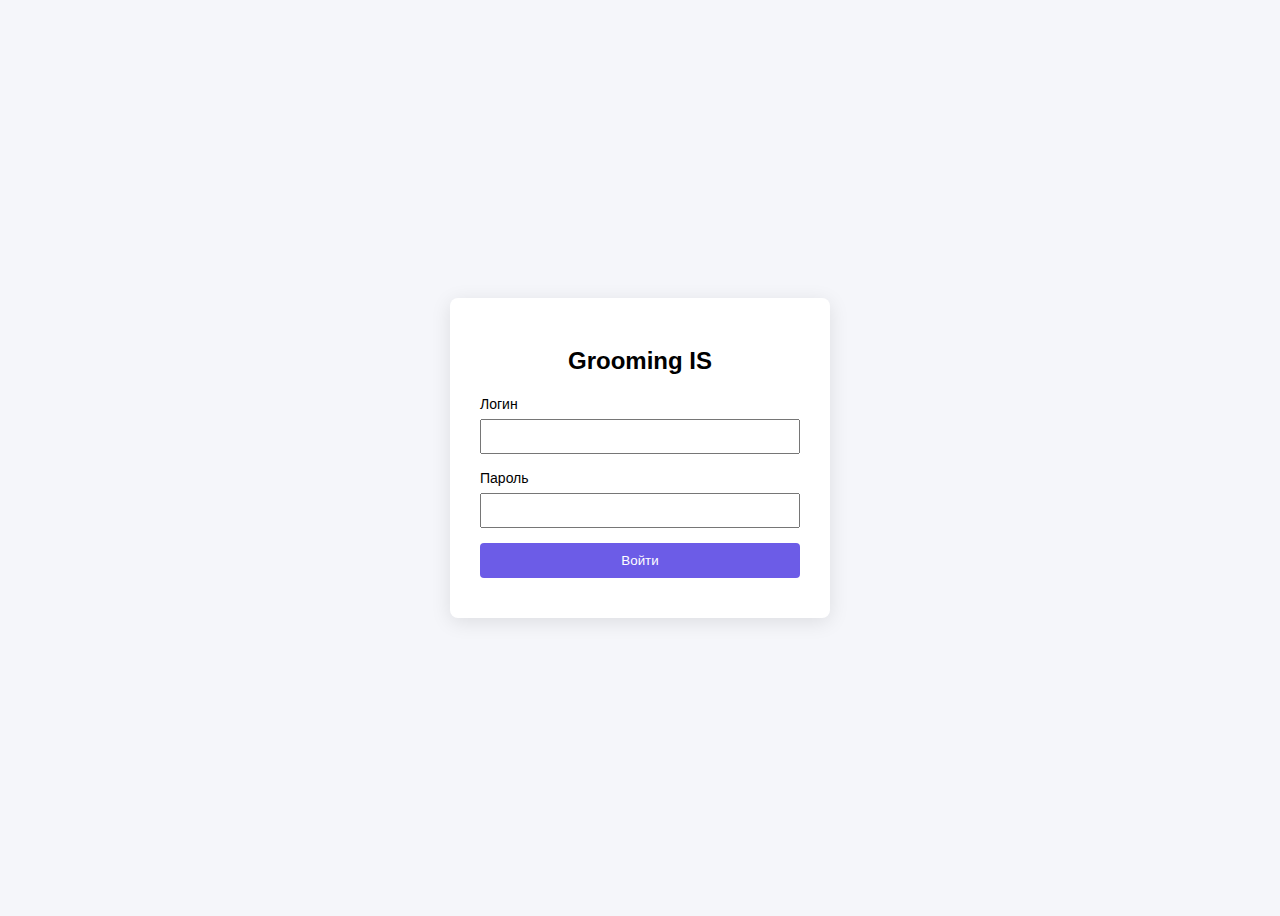
<file: static/login.html>
<!DOCTYPE html>
<html lang="ru">
<head>
    <meta charset="UTF-8">
    <title>Вход в Grooming IS</title>
    <style>
        body {
            font-family: Arial, sans-serif;
            background: #f5f6fa;
            display: flex;
            align-items: center;
            justify-content: center;
            height: 100vh;
        }

        .login-box {
            background: #fff;
            padding: 30px;
            width: 320px;
            border-radius: 8px;
            box-shadow: 0 4px 20px rgba(0,0,0,0.1);
        }

        h2 {
            text-align: center;
            margin-bottom: 20px;
        }

        label {
            font-size: 14px;
        }

        input {
            width: 100%;
            padding: 8px;
            margin: 6px 0 15px;
            box-sizing: border-box;
        }

        button {
            width: 100%;
            padding: 10px;
            background: #6c5ce7;
            color: white;
            border: none;
            border-radius: 4px;
            cursor: pointer;
        }

        button:hover {
            background: #5a4bd8;
        }

        .error {
            color: red;
            font-size: 13px;
            margin-top: 10px;
            text-align: center;
        }
    </style>
</head>
<body>

<div class="login-box">
    <h2>Grooming IS</h2>

    <label>Логин</label>
    <input type="text" id="login">

    <label>Пароль</label>
    <input type="password" id="password">

    <button id="loginBtn">Войти</button>

    <div id="error" class="error"></div>
</div>

<script src="/static/js/login.js"></script>
</body>
</html>
</file>
